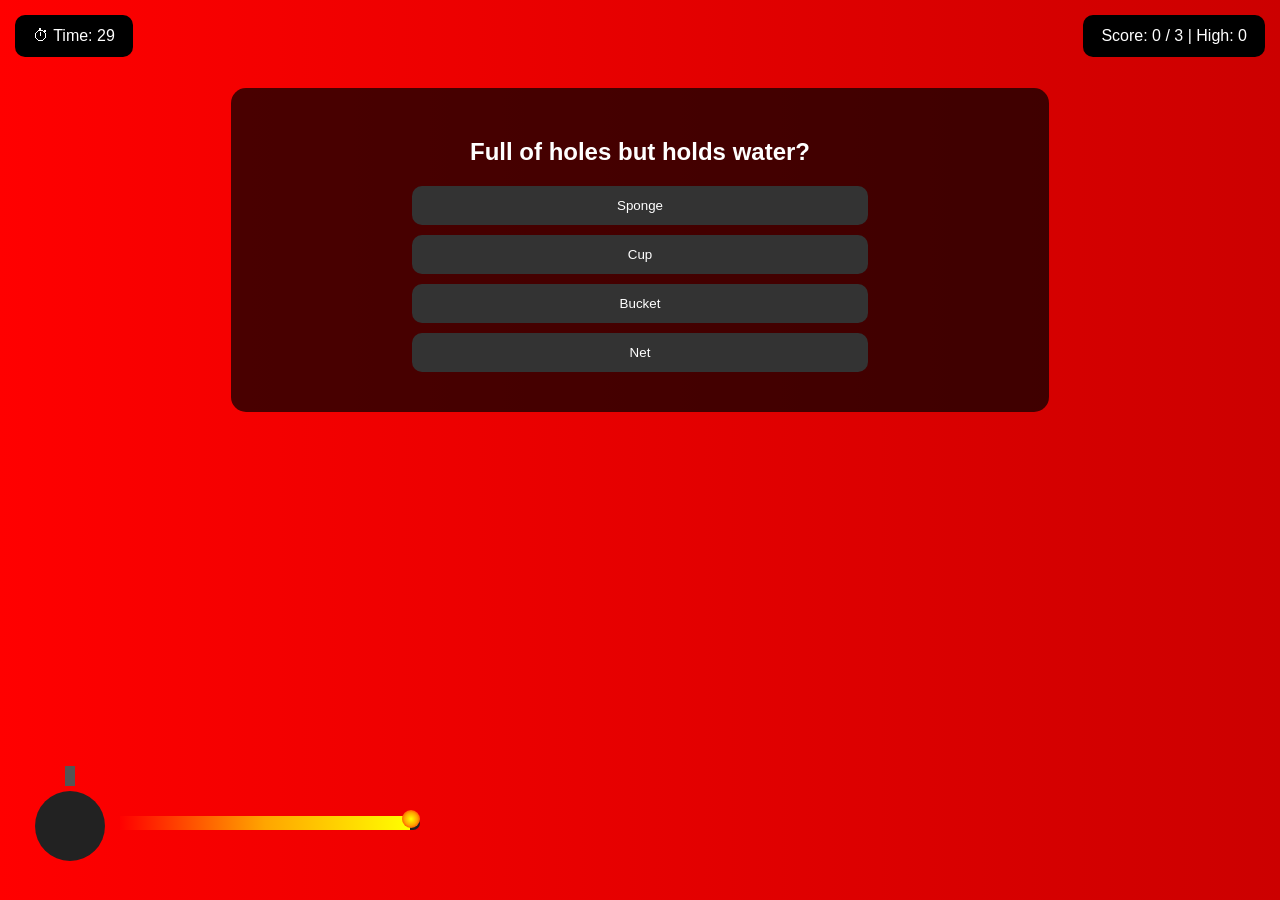
<file: ai.html>
<!DOCTYPE html>
<html lang="en">
<head>
<meta charset="UTF-8" />
<title>Riddle Bomb Game</title>

<style>
body {
    font-family: Arial, sans-serif;
    color: white;
    text-align: center;
    padding-top: 80px;
    overflow: hidden;

    background: linear-gradient(270deg, #ff0000, #660000, #ff0000);
    background-size: 600% 600%;
    animation: moveBG 8s ease infinite;
}

@keyframes moveBG {
    0% { background-position: 0% 50%;}
    50% { background-position: 100% 50%;}
    100% { background-position: 0% 50%;}
}

/* TIMER */
#timerBox {
    position: fixed;
    top: 15px;
    left: 15px;
    background: black;
    padding: 12px 18px;
    border-radius: 10px;
}

/* SCORE */
#scoreBox {
    position: fixed;
    top: 15px;
    right: 15px;
    background: black;
    padding: 12px 18px;
    border-radius: 10px;
}

/* BOMB */
#bombContainer {
    position: fixed;
    bottom: 20px;
    left: 20px;
}

/* FUSE */
#fuseBar {
    position: fixed;
    bottom: 70px;
    left: 120px;
    width: 300px;
    height: 14px;
    background: #222;
    border-radius: 10px;
}

#fuseFill {
    height: 100%;
    width: 100%;
    background: linear-gradient(90deg, red, orange, yellow);
    position: relative;
    transition: width 1s linear;
}

/* FLAME */
#flame {
    position: absolute;
    right: -10px;
    top: -6px;
    width: 18px;
    height: 18px;
    background: radial-gradient(circle, yellow, orange, red);
    border-radius: 50%;
    animation: flicker 0.2s infinite;
}

@keyframes flicker {
    0% { transform: scale(1);}
    50% { transform: scale(1.3);}
    100% { transform: scale(1);}
}

/* RIDDLE */
#riddleBox {
    background: rgba(0,0,0,0.7);
    padding: 30px;
    width: 60%;
    margin: auto;
    border-radius: 15px;
}

button.option {
    display: block;
    margin: 10px auto;
    padding: 12px;
    width: 60%;
    border: none;
    border-radius: 10px;
    background: #333;
    color: white;
    cursor: pointer;
}

button.option:hover {
    background: #00ffcc;
    color: black;
}

/* GAME OVER */
#gameOver {
    display: none;
    position: fixed;
    width: 100%;
    height: 100%;
    background: black;
    top: 0;
    left: 0;
    justify-content: center;
    align-items: center;
    flex-direction: column;
    font-size: 40px;
}

#restartBtn {
    margin-top: 20px;
    padding: 10px 20px;
    font-size: 18px;
    border-radius: 10px;
    border: none;
    cursor: pointer;
}
</style>
</head>

<body>

<div id="timerBox">⏱ Time: <span id="time">30</span></div>
<div id="scoreBox">
Score: <span id="score">0</span> / 3 |
High: <span id="highScore">0</span>
</div>

<!-- BOMB -->
<div id="bombContainer">
<svg width="100" height="120">
<circle cx="50" cy="70" r="35" fill="#222"/>
<rect x="45" y="10" width="10" height="20" fill="#555"/>
</svg>
</div>

<!-- FUSE -->
<div id="fuseBar">
    <div id="fuseFill">
        <div id="flame"></div>
    </div>
</div>

<div id="riddleBox">
    <h2 id="riddleText"></h2>
    <div id="options"></div>
    <div id="feedback"></div>
</div>

<div id="gameOver">
    <div id="gameOverText"></div>
    <button id="restartBtn" onclick="location.reload()">Play Again</button>
</div>

<script>

// RIDDLES (no repeat system)
const originalRiddles = [
{q:"I speak without a mouth.",o:["Echo","Ghost","Mic","Radio"],a:"Echo"},
{q:"What has hands but can't clap?",o:["Clock","Robot","Tree","Zombie"],a:"Clock"},
{q:"Gets wetter the more it dries?",o:["Towel","Ocean","Soap","Rain"],a:"Towel"},
{q:"Runs but never walks?",o:["River","Car","Dog","Clock"],a:"River"},
{q:"Has a neck but no head?",o:["Bottle","Snake","Chair","Shirt"],a:"Bottle"},
{q:"What has one eye?",o:["Needle","Storm","Alien","Cyclops"],a:"Needle"},
{q:"What travels the world staying in a corner?",o:["Stamp","Phone","Wind","Light"],a:"Stamp"},
{q:"What has 28 days?",o:["All","February","None","June"],a:"All"},
{q:"Full of holes but holds water?",o:["Sponge","Cup","Bucket","Net"],a:"Sponge"}
];

let riddles = [...originalRiddles];

let score = 0;
let time = 30;
let current;
let timer;

let highScore = localStorage.getItem("highScore") || 0;
document.getElementById("highScore").innerText = highScore;

// TIMER
function startTimer(){
    timer = setInterval(() => {
        time--;

        document.getElementById("time").innerText = time;
        document.getElementById("fuseFill").style.width = (time/30*100)+"%";

        if(time <= 0){
            clearInterval(timer);
            gameOver(false);
        }
    }, 1000);
}

// LOAD RIDDLE (no repeat)
function loadRiddle(){
    if(riddles.length === 0){
        riddles = [...originalRiddles];
    }

    const i = Math.floor(Math.random()*riddles.length);
    current = riddles.splice(i,1)[0];

    document.getElementById("riddleText").innerText = current.q;
    document.getElementById("feedback").innerText = "";

    const box = document.getElementById("options");
    box.innerHTML = "";

    current.o.forEach(opt => {
        const b = document.createElement("button");
        b.className = "option";
        b.innerText = opt;
        b.onclick = () => answer(opt);
        box.appendChild(b);
    });
}

// ANSWER FUNCTION (FIXED FLOW)
function answer(choice){
    if(choice === current.a){
        score++;
        document.getElementById("feedback").innerText = "✅ Correct";
    } else {
        score -= 0.5;
        document.getElementById("feedback").innerText = "❌ Wrong";
    }

    document.getElementById("score").innerText = score.toFixed(1);

    if(score >= 3){
        gameOver(true);
        return;
    }

    // load next riddle AFTER short delay
    setTimeout(loadRiddle, 800);
}

// GAME OVER
function gameOver(win){
    clearInterval(timer);

    if(score > highScore){
        localStorage.setItem("highScore", score);
    }

    document.getElementById("gameOverText").innerText =
        win ? "🎉 YOU DEFUSED THE BOMB 🎉"
            : "💥 YOU BLEW UP 💀";

    document.getElementById("gameOver").style.display = "flex";
}

// START GAME
startTimer();
loadRiddle();

</script>

</body>
</html>
</file>
